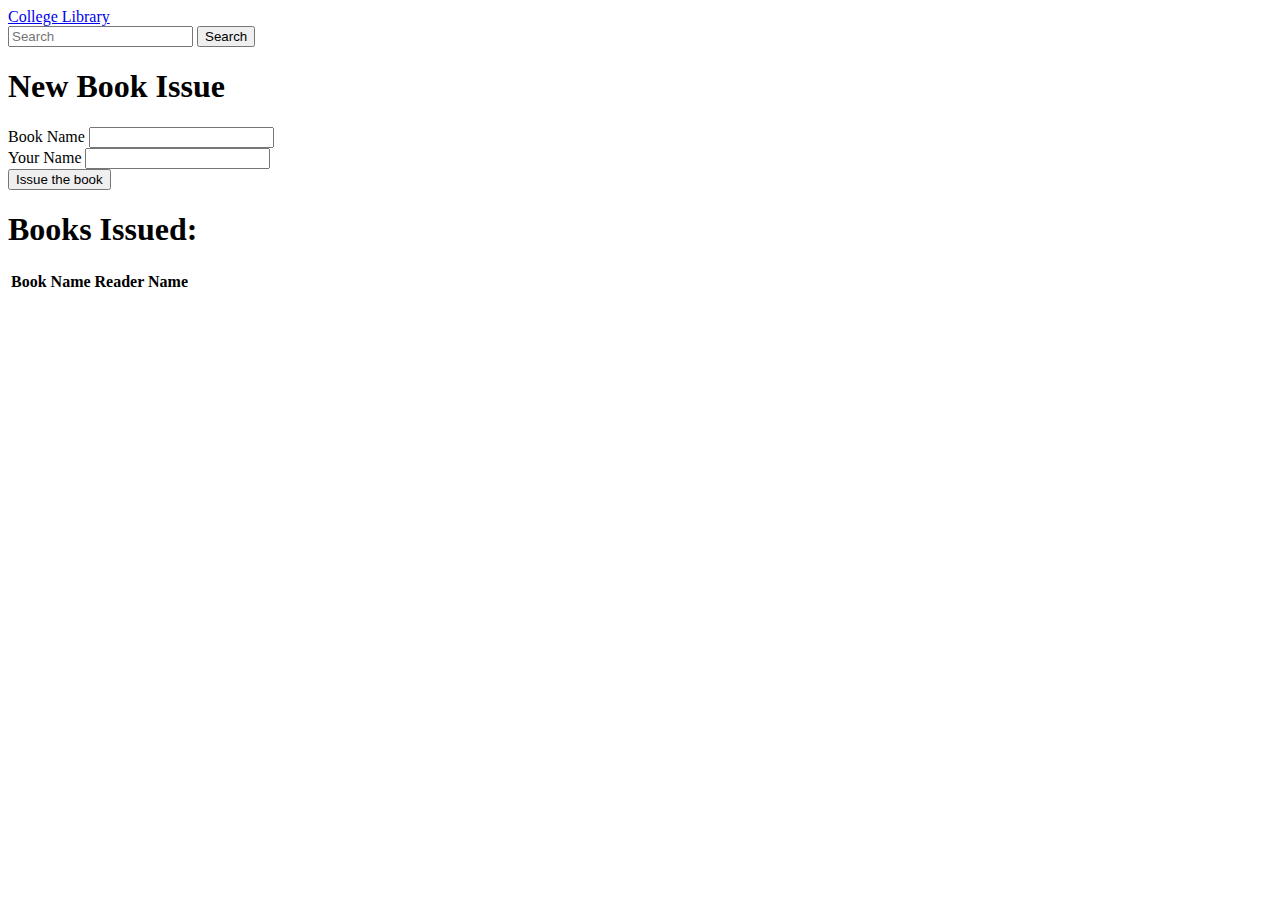
<file: collegeLibrary/index.html>
<!DOCTYPE html>
<html lang="en">
  <head>
    <title>College Library Website</title>
    <link
      href="https://cdn.jsdelivr.net/npm/bootstrap@5.1.3/dist/css/bootstrap.min.css"
      rel="stylesheet"
      integrity="sha384-1BmE4kWBq78iYhFldvKuhfTAU6auU8tT94WrHftjDbrCEXSU1oBoqyl2QvZ6jIW3"
      crossorigin="anonymous"
    />
  </head>
  <body id="body">
    <nav class="navbar navbar-expand-lg navbar-dark bg-dark">
      <div class="container-fluid">
        <div>
          <a class="navbar-brand" href="#">College Library</a>
        </div>
        <div id="navbarSupportedContent">
          <form class="d-flex">
            <input
              class="form-control me-2"
              type="search"
              placeholder="Search"
              aria-label="Search"
            />
            <button class="btn btn-outline-success" type="submit">
              Search
            </button>
          </form>
        </div>
      </div>
    </nav>
    <div id="outMsg"></div>
    <form id="libForm" class="my-5 mx-5">
      <h1>New Book Issue</h1>
      <div class="mb-3">
        <label for="exampleInputEmail1" class="form-label">Book Name</label>
        <input class="form-control" id="iBook" />
      </div>
      <div class="mb-3">
        <label for="authorName" class="form-label">Your Name</label>
        <input class="form-control" id="iName" />
      </div>
      <!-- <div class="mb-3 form-check">
        <input type="checkbox" class="form-check-input" id="tandc" required />
        <label class="form-check-label" for="tandc"
          >I agree to the college library terms & conditions.</label
        >
      </div> -->
      <button type="submit" class="btn btn-primary">Issue the book</button>
    </form>
    <table class="table table-striped w-75 mx-auto">
      <h1>Books Issued:</h1>
      <thead>
        <tr>
          <th scope="col">Book Name</th>
          <th scope="col">Reader Name</th>
        </tr>
      </thead>
      <tbody id="tbody"></tbody>
    </table>
    <script
      src="https://cdn.jsdelivr.net/npm/bootstrap@5.1.3/dist/js/bootstrap.bundle.min.js"
      integrity="sha384-ka7Sk0Gln4gmtz2MlQnikT1wXgYsOg+OMhuP+IlRH9sENBO0LRn5q+8nbTov4+1p"
      crossorigin="anonymous"
    ></script>
    <script src="usingES6Classes.js"></script>
    <!-- <script src="usingPrototypes.js"></script> -->
  </body>
</html>
</file>
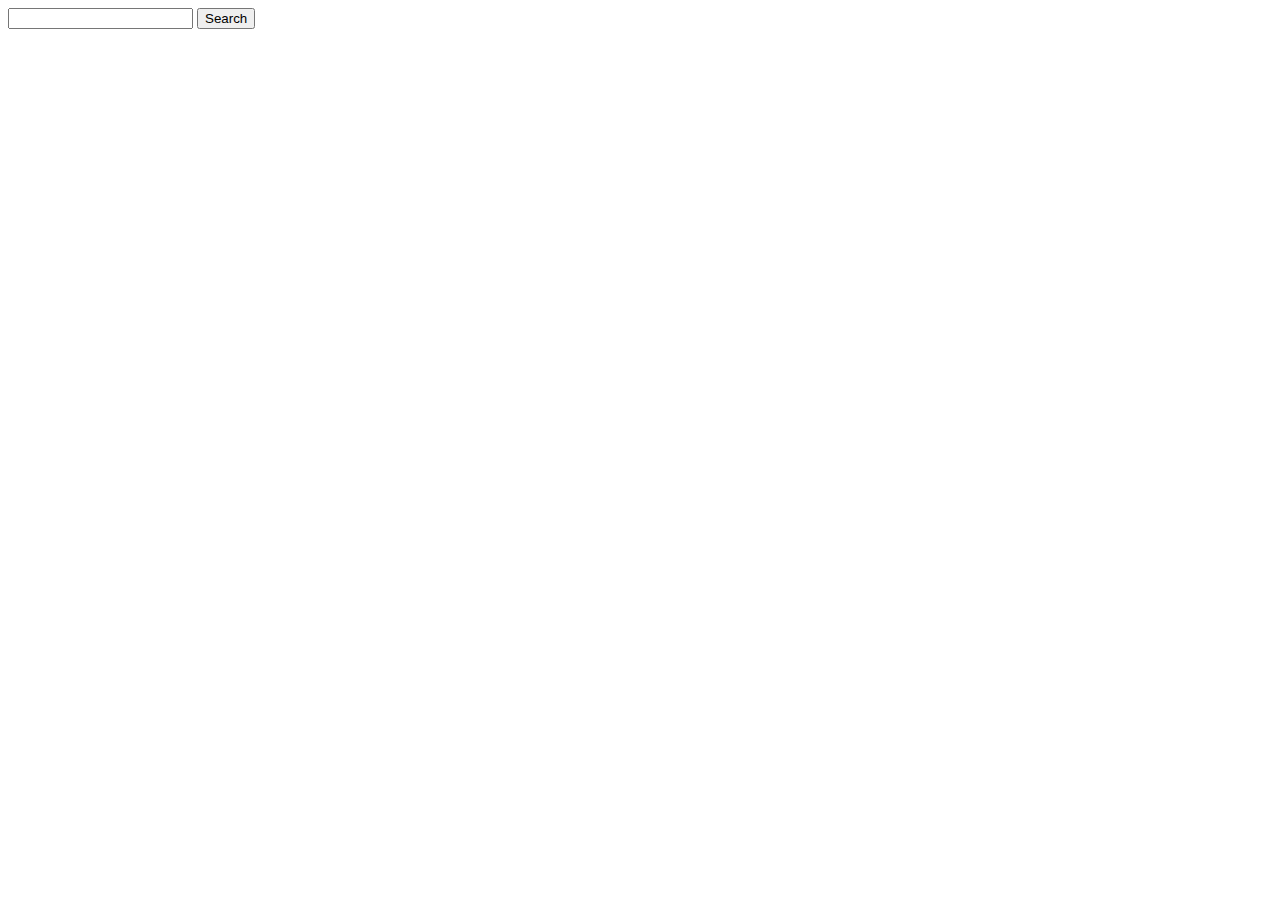
<file: dictionary/index.html>
<!DOCTYPE html>
<html>
  <head>
    <title>API Dictionary!(Personal Project)</title>
    <link rel="preconnect" href="https://fonts.googleapis.com" />
    <link rel="preconnect" href="https://fonts.gstatic.com" crossorigin />
    <link
      href="https://fonts.googleapis.com/css2?family=Nunito:wght@600&display=swap"
      rel="stylesheet"
    />
    <link
      href="https://cdn.jsdelivr.net/npm/bootstrap@5.1.3/dist/css/bootstrap.min.css"
      rel="stylesheet"
      integrity="sha384-1BmE4kWBq78iYhFldvKuhfTAU6auU8tT94WrHftjDbrCEXSU1oBoqyl2QvZ6jIW3"
      crossorigin="anonymous"
    />
  </head>
  <body id="primary">
    <!-- <h1>AJAX</h1>-->
    <input type="text" value="" id="inpTxt" />
    <button type="button" id="fetchBtn" class="btn btn-secondary">
      Search
    </button>
    <div class="card">
      <div class="card-body">
        <ul style="list-style-type: none" id="list">
          <li></li>
        </ul>
      </div>
    </div>
    <script async src="script.js"></script>
    <script
      src="https://cdn.jsdelivr.net/npm/bootstrap@5.1.3/dist/js/bootstrap.bundle.min.js"
      integrity="sha384-ka7Sk0Gln4gmtz2MlQnikT1wXgYsOg+OMhuP+IlRH9sENBO0LRn5q+8nbTov4+1p"
      crossorigin="anonymous"
    ></script>
  </body>
</html>
</file>
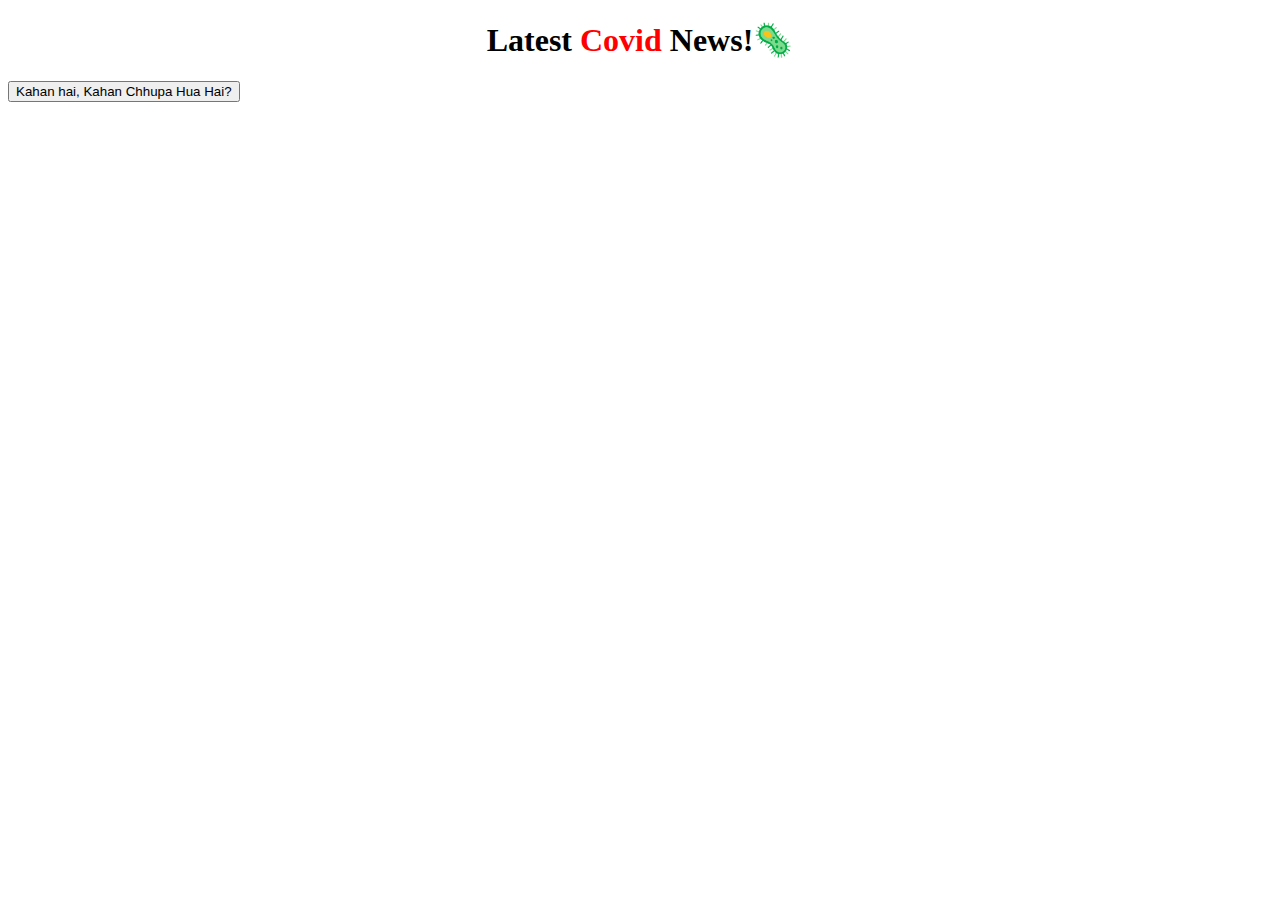
<file: newsWebsite/index.html>
<!DOCTYPE html>
<html>
  <head>
    <title>News Website!</title>
    <link rel="preconnect" href="https://fonts.googleapis.com" />
    <link rel="preconnect" href="https://fonts.gstatic.com" crossorigin />
    <link
      href="https://fonts.googleapis.com/css2?family=Nunito:wght@600&display=swap"
      rel="stylesheet"
    />
    <link
      href="https://cdn.jsdelivr.net/npm/bootstrap@5.1.3/dist/css/bootstrap.min.css"
      rel="stylesheet"
      integrity="sha384-1BmE4kWBq78iYhFldvKuhfTAU6auU8tT94WrHftjDbrCEXSU1oBoqyl2QvZ6jIW3"
      crossorigin="anonymous"
    />
    <style>
      /* * {
        font-size: 4rem;
      }
      .card-text {
        font-size: 0.7rem;
      } */
    </style>
  </head>
  <body id="primary">
    <h1 align="center" class="my-5">
      Latest <span style="color: red">Covid</span> News!🦠
    </h1>
    <button type="button" id="fetchBtn" class="d-none btn btn-primary">
      Kahan hai, Kahan Chhupa Hua Hai?
    </button>
    <div id="parent" class="container d-flex flex-wrap"></div>

    <!-- GENERAL SCRIPT -->
    <script async src="script.js"></script>
    <script
      src="https://cdn.jsdelivr.net/npm/bootstrap@5.1.3/dist/js/bootstrap.bundle.min.js"
      integrity="sha384-ka7Sk0Gln4gmtz2MlQnikT1wXgYsOg+OMhuP+IlRH9sENBO0LRn5q+8nbTov4+1p"
      crossorigin="anonymous"
    ></script>
  </body>
</html>
</file>
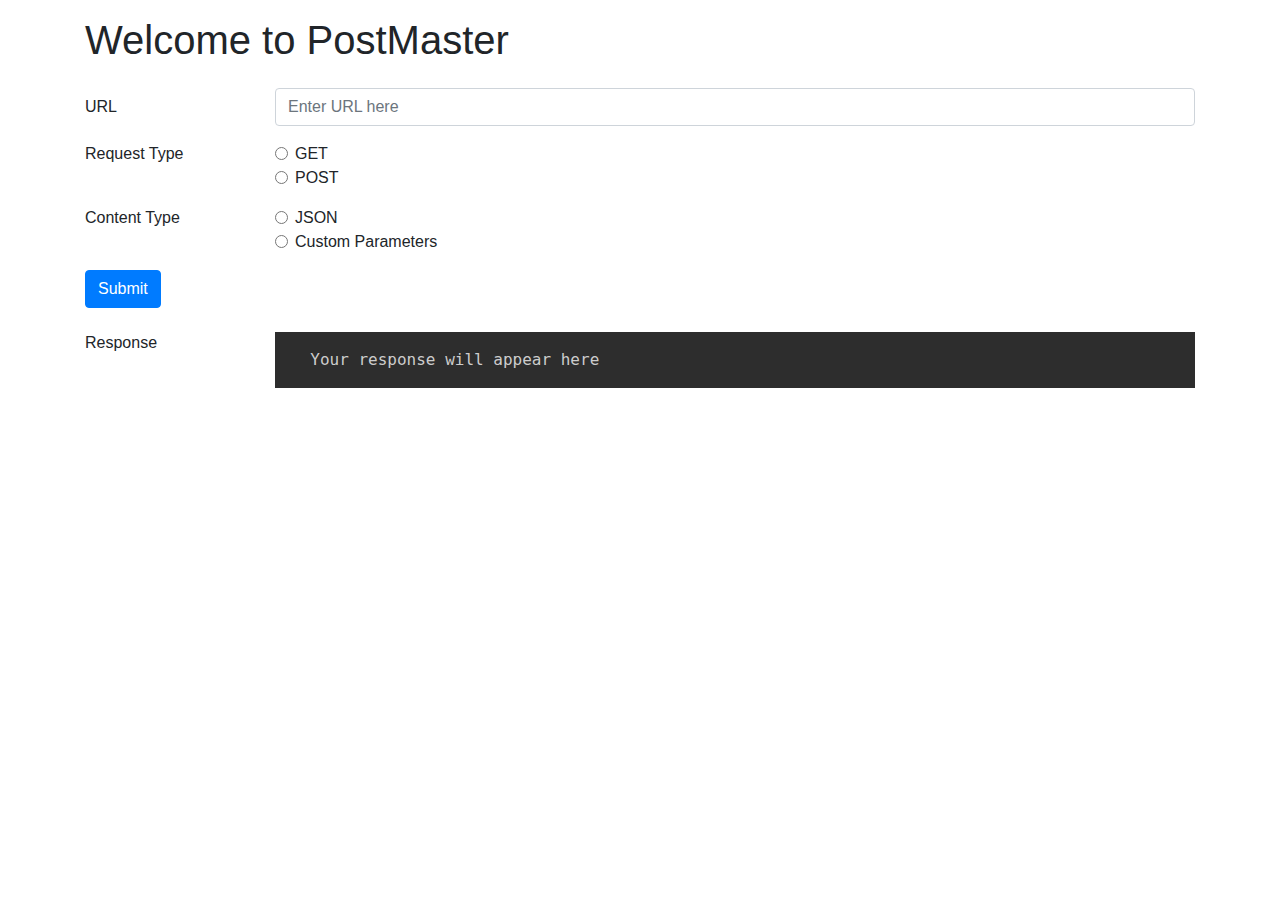
<file: postman-clone/index.html>
<!DOCTYPE html>
<html lang="en">
  <head>
    <!-- Required meta tags -->
    <meta charset="utf-8" />
    <meta
      name="viewport"
      content="width=device-width, initial-scale=1, shrink-to-fit=no"
    />

    <!-- <link rel="stylesheet" href="prism.css" /> -->
    <!-- Bootstrap CSS -->
    <link
      rel="stylesheet"
      href="https://stackpath.bootstrapcdn.com/bootstrap/4.3.1/css/bootstrap.min.css"
      integrity="sha384-ggOyR0iXCbMQv3Xipma34MD+dH/1fQ784/j6cY/iJTQUOhcWr7x9JvoRxT2MZw1T"
      crossorigin="anonymous"
    />
    <link rel="stylesheet" href="prism.css" />

    <style>
      #responsePre {
        max-height: 500px;
      }
      #loaderParent {
        height: 100%;
        width: 100%;
        display: flex;
        justify-content: center;
        align-items: center;
        margin: auto;
        position: absolute;
        background-color: rgba(100, 100, 100, 0.6);
        z-index: 2;
      }
      #loader {
        border: 16px solid #f3f3f3;
        border-radius: 50%;
        position: absolute;
        border-top: 16px solid blue;
        border-bottom: 16px solid blue;
        width: 120px;
        height: 120px;
        -webkit-animation: spin 2s linear infinite;
        animation: spin 2s linear infinite;
      }

      @-webkit-keyframes spin {
        0% {
          -webkit-transform: rotate(0deg);
        }
        100% {
          -webkit-transform: rotate(360deg);
        }
      }

      @keyframes spin {
        0% {
          transform: rotate(0deg);
        }
        100% {
          transform: rotate(360deg);
        }
      }
    </style>
    <title>PostMaster by CodeWithHarry!</title>
  </head>

  <body>
    <div id="loaderParent" style="display: none">
      <div id="loader"></div>
    </div>
    <div class="container">
      <h1 class="py-3">Welcome to PostMaster</h1>
    </div>

    <div class="container">
      <div class="form-group row">
        <label for="url" class="col-sm-2 col-form-label">URL</label>
        <div class="col-sm-10">
          <input
            type="text"
            class="form-control"
            id="url"
            placeholder="Enter URL here"
          />
        </div>
      </div>

      <!-- Request type box -->
      <fieldset class="form-group">
        <div class="row">
          <legend class="col-form-label col-sm-2 pt-0">Request Type</legend>
          <div class="col-sm-10">
            <div class="form-check">
              <input
                class="form-check-input"
                type="radio"
                name="requestType"
                id="get"
                value="GET"
              />
              <label class="form-check-label" for="get"> GET </label>
            </div>
            <div class="form-check">
              <input
                class="form-check-input"
                type="radio"
                name="requestType"
                id="post"
                value="POST"
              />
              <label class="form-check-label" for="post"> POST </label>
            </div>
          </div>
        </div>
      </fieldset>

      <!-- Content type box -->
      <fieldset class="form-group">
        <div class="row">
          <legend class="col-form-label col-sm-2 pt-0">Content Type</legend>
          <div class="col-sm-10">
            <div class="form-check">
              <input
                class="form-check-input"
                type="radio"
                name="contentType"
                id="jsonRadio"
                value="JSON"
              />
              <label class="form-check-label" for="jsonRadio"> JSON </label>
            </div>
            <div class="form-check">
              <input
                class="form-check-input"
                type="radio"
                name="contentType"
                id="paramsRadio"
                value="PARAMS"
              />
              <label class="form-check-label" for="paramsRadio">
                Custom Parameters
              </label>
            </div>
          </div>
        </div>
      </fieldset>

      <!-- Parameters box - This will hide on clicking json option in content type  -->
      <div id="parametersBox" style="display: none">
        <div id="newParams" class="form-row">
          <label for="parameterKey1" class="col-sm-2 col-form-label"
            >Parameter 1</label
          >
          <div class="col-md-4">
            <input
              type="text"
              class="form-control paramInp"
              id="parameterKey1"
              placeholder="Enter Parameter 1 Key"
            />
          </div>
          <div class="col-md-4">
            <input
              type="text"
              class="form-control paramInp"
              id="parameterValue1"
              placeholder="Enter Parameter 1 Value"
            />
          </div>
          <button id="addParam" class="btn btn-primary">+</button>
        </div>
        <div id="params"></div>
      </div>

      <!-- Json Request box - This will hide on clicking parameters option in content type -->
      <div class="my-3" id="requestJsonBox" style="display: none">
        <div class="form-group row">
          <label for="requestJsonText" class="col-sm-2 col-form-label"
            >Enter Request Json</label
          >
          <div class="col-sm-10">
            <textarea
              class="form-control"
              id="requestJsonText"
              rows="3"
            ></textarea>
          </div>
        </div>
      </div>

      <!-- Submit button which will trigger fetch api -->
      <div class="form-group row my-2">
        <div class="col-sm-10">
          <button id="submit" class="btn btn-primary">Submit</button>
        </div>
      </div>

      <div class="my-3" id="responseJsonBox">
        <div class="form-group row">
          <label for="responseJsonText" class="col-sm-2 col-form-label"
            >Response</label
          >
          <div class="col-sm-10">
            <pre
              class="language-javascript"
            > <code id='responsePrism' class="language-javascript"> Your response will appear here </code> </pre>
          </div>
        </div>
      </div>
    </div>

    <!-- Optional JavaScript -->
    <!-- jQuery first, then Popper.js, then Bootstrap JS -->
    <script
      src="https://code.jquery.com/jquery-3.3.1.slim.min.js"
      integrity="sha384-q8i/X+965DzO0rT7abK41JStQIAqVgRVzpbzo5smXKp4YfRvH+8abtTE1Pi6jizo"
      crossorigin="anonymous"
    ></script>
    <script
      src="https://cdnjs.cloudflare.com/ajax/libs/popper.js/1.14.7/umd/popper.min.js"
      integrity="sha384-UO2eT0CpHqdSJQ6hJty5KVphtPhzWj9WO1clHTMGa3JDZwrnQq4sF86dIHNDz0W1"
      crossorigin="anonymous"
    ></script>
    <script
      src="https://stackpath.bootstrapcdn.com/bootstrap/4.3.1/js/bootstrap.min.js"
      integrity="sha384-JjSmVgyd0p3pXB1rRibZUAYoIIy6OrQ6VrjIEaFf/nJGzIxFDsf4x0xIM+B07jRM"
      crossorigin="anonymous"
    ></script>

    <script src="script.js"></script>
    <script src="prism.js"></script>
  </body>
</html>
</file>
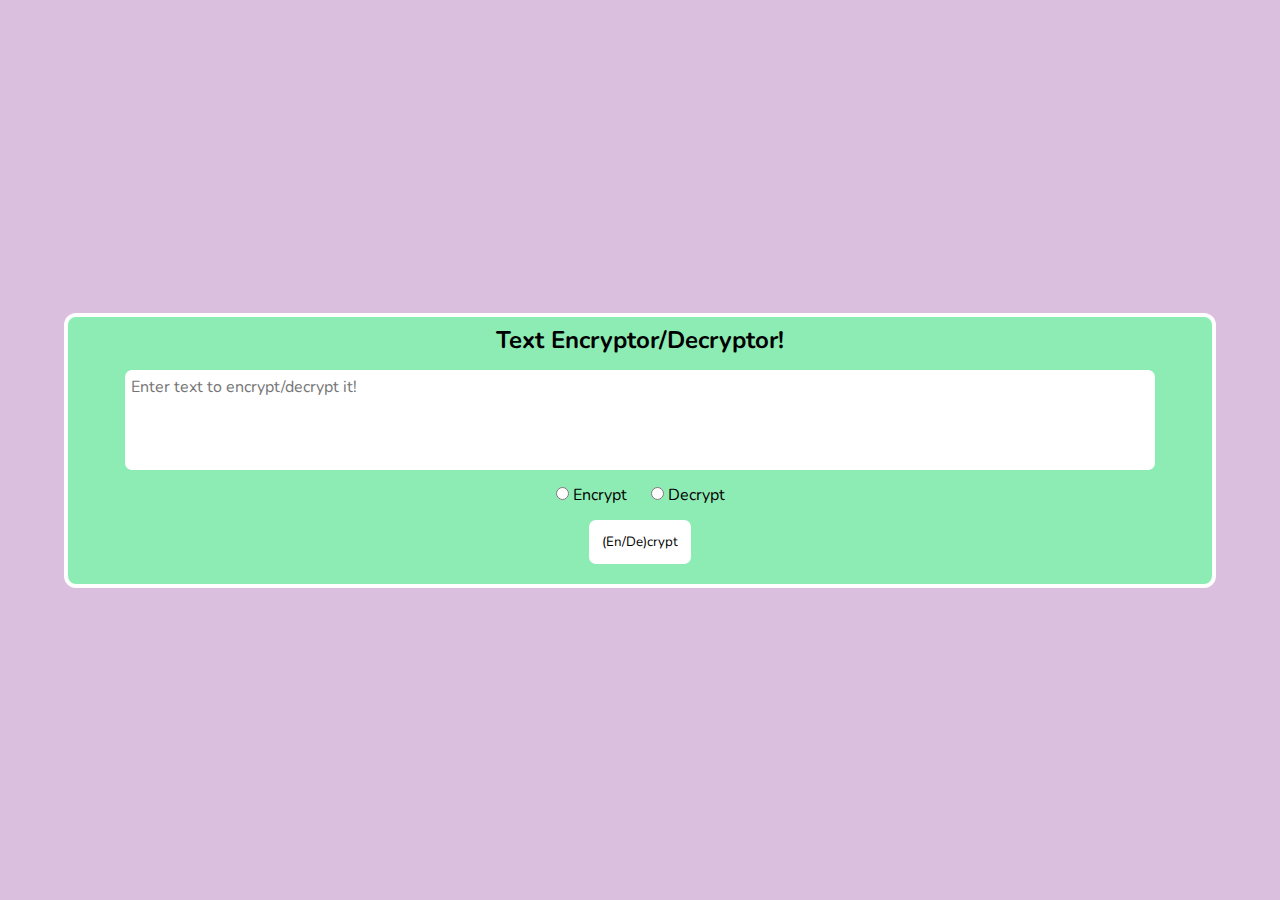
<file: textEncryptDecrypt/index.html>
<!DOCTYPE html>
<html lang="en">
  <head>
    <meta charset="UTF-8" />
    <meta http-equiv="X-UA-Compatible" content="IE=edge" />
    <meta name="viewport" content="width=device-width, initial-scale=1.0" />
    <link rel="preconnect" href="https://fonts.googleapis.com" />
    <link rel="preconnect" href="https://fonts.gstatic.com" crossorigin />
    <link
      href="https://fonts.googleapis.com/css2?family=Nunito:wght@400;600&display=swap"
      rel="stylesheet"
    />
    <link rel="stylesheet" href="styles.css" />
    <title>Text Encryptor/Decryptor</title>
  </head>
  <body>
    <div id="main">
      <h2 class="formElem">Text Encryptor/Decryptor!</h2>
      <textarea
        class="formElem"
        type="text"
        id="contentInp"
        value=""
        placeholder="Enter text to encrypt/decrypt it!"
      ></textarea>
      <div class="formElem">
        <span class="radios"
          ><input type="radio" id="encryptBtn" name="crypto" value="e" />
          <label for="encryptBtn">Encrypt</label></span
        >
        <span class="radios"
          ><input type="radio" id="decryptBtn" name="crypto" value="d" />
          <label for="decryptBtn">Decrypt</label></span
        ><br />
      </div>
      <button class="formElem" type="submit" id="submit">(En/De)crypt</button>
    </div>
    <div id="displayParent" style="display: none">
      <p id="display"></p>
      <button id="tapToCpy">Tap to copy</button>
    </div>
    <script src="/script.js"></script>
  </body>
</html>

<!-- Lorem ipsum dolor sit amet, consectetur adipisicing elit. Error necessitatibus consequuntur numquam fugiat obcaecati corporis eos, magnam quas distinctio nesciunt libero, non minus minima ullam, aliquid aut illo ipsum. Eligendi quidem quo deleniti voluptatum recusandae, at quas sapiente eos beatae quia? Consectetur dicta, inventore deleniti amet repellendus officia velit eum sunt! Quis dolores repellendus odio sit amet consequuntur voluptate labore, deleniti non corporis accusantium, hic laborum recusandae excepturi ut, ea quae sapiente? Amet nihil velit quas quo aperiam. Nobis sequi consectetur quia, explicabo natus aliquid eos cum necessitatibus animi aut saepe magni nulla excepturi quasi omnis, quas ex ea corporis! -->
</file>
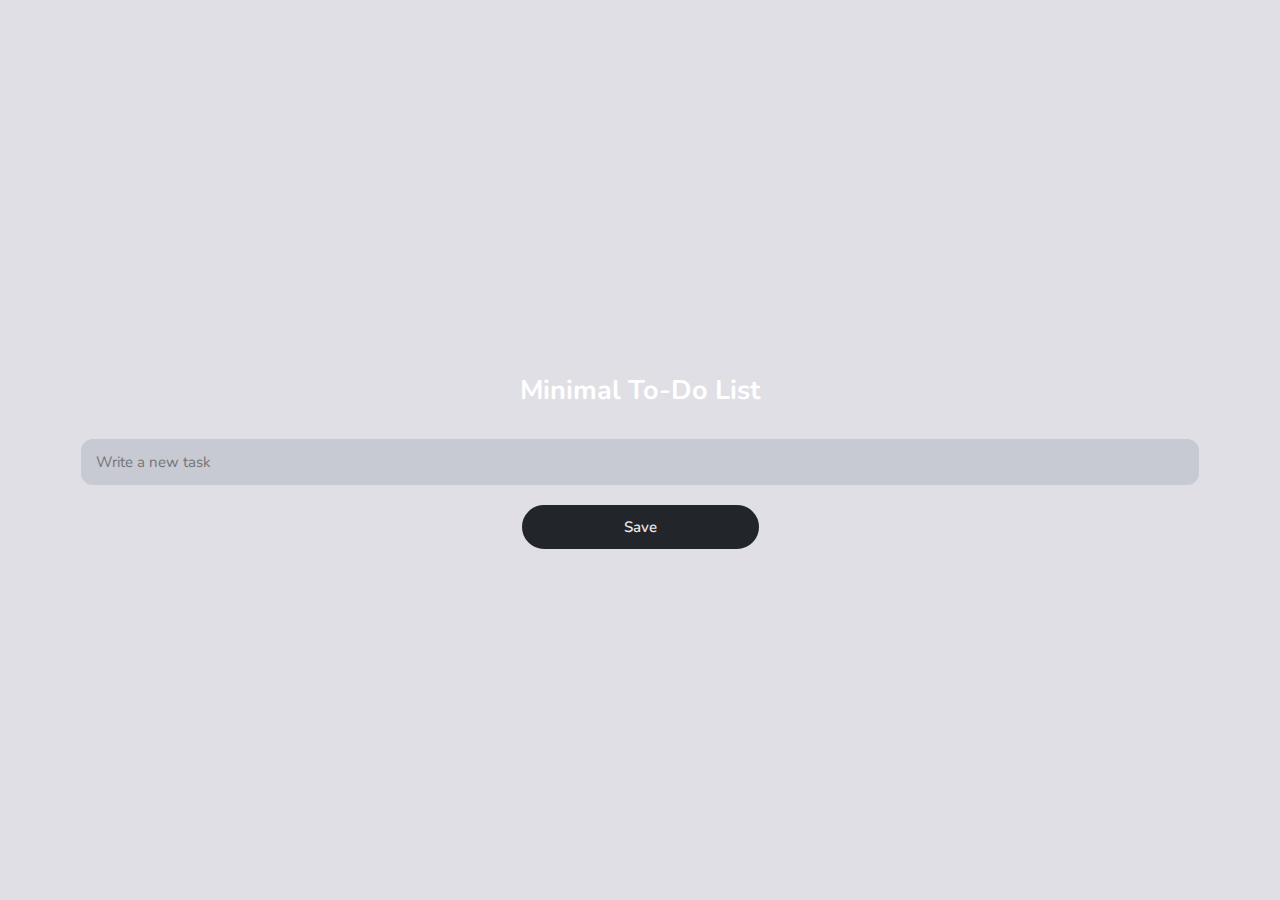
<file: todo/index.html>
<!DOCTYPE html>
<html>
  <head>
    <title>Minimalism</title>
    <link rel="preconnect" href="https://fonts.googleapis.com" />
    <link rel="preconnect" href="https://fonts.gstatic.com" crossorigin />
    <link
      href="https://fonts.googleapis.com/css2?family=Nunito:wght@600&display=swap"
      rel="stylesheet"
    />
    <link rel="stylesheet" href="todo.css" />
  </head>
  <body id="primary">
    <h1 class="headingMain">Minimal To-Do List</h1>
    <form id="form">
      <input
        id="inp"
        class="txt"
        type="text"
        value=""
        placeholder="Write a new task"
      />
      <div id="buttons">
        <button class="btns" id="saveBtn" type="submit">Save</button>
        <button class="btns" id="resetBtn" style="display: none">
          Delete All
        </button>
      </div>
    </form>
    <ul id="ul"></ul>
    <script async src="todo.js"></script>
  </body>
</html>
</file>
<file: postman-clone/prism.css>
/* PrismJS 1.26.0
https://prismjs.com/download.html#themes=prism-tomorrow&languages=markup+css+clike+javascript+json+json5&plugins=jsonp-highlight+toolbar+copy-to-clipboard */
code[class*=language-],pre[class*=language-]{color:#ccc;background:0 0;font-family:Consolas,Monaco,'Andale Mono','Ubuntu Mono',monospace;font-size:1em;text-align:left;white-space:pre;word-spacing:normal;word-break:normal;word-wrap:normal;line-height:1.5;-moz-tab-size:4;-o-tab-size:4;tab-size:4;-webkit-hyphens:none;-moz-hyphens:none;-ms-hyphens:none;hyphens:none}pre[class*=language-]{padding:1em;margin:.5em 0;overflow:auto}:not(pre)>code[class*=language-],pre[class*=language-]{background:#2d2d2d}:not(pre)>code[class*=language-]{padding:.1em;border-radius:.3em;white-space:normal}.token.block-comment,.token.cdata,.token.comment,.token.doctype,.token.prolog{color:#999}.token.punctuation{color:#ccc}.token.attr-name,.token.deleted,.token.namespace,.token.tag{color:#e2777a}.token.function-name{color:#6196cc}.token.boolean,.token.function,.token.number{color:#f08d49}.token.class-name,.token.constant,.token.property,.token.symbol{color:#f8c555}.token.atrule,.token.builtin,.token.important,.token.keyword,.token.selector{color:#cc99cd}.token.attr-value,.token.char,.token.regex,.token.string,.token.variable{color:#7ec699}.token.entity,.token.operator,.token.url{color:#67cdcc}.token.bold,.token.important{font-weight:700}.token.italic{font-style:italic}.token.entity{cursor:help}.token.inserted{color:green}
div.code-toolbar{position:relative}div.code-toolbar>.toolbar{position:absolute;z-index:10;top:.3em;right:.2em;transition:opacity .3s ease-in-out;opacity:0}div.code-toolbar:hover>.toolbar{opacity:1}div.code-toolbar:focus-within>.toolbar{opacity:1}div.code-toolbar>.toolbar>.toolbar-item{display:inline-block}div.code-toolbar>.toolbar>.toolbar-item>a{cursor:pointer}div.code-toolbar>.toolbar>.toolbar-item>button{background:0 0;border:0;color:inherit;font:inherit;line-height:normal;overflow:visible;padding:0;-webkit-user-select:none;-moz-user-select:none;-ms-user-select:none}div.code-toolbar>.toolbar>.toolbar-item>a,div.code-toolbar>.toolbar>.toolbar-item>button,div.code-toolbar>.toolbar>.toolbar-item>span{color:#bbb;font-size:.8em;padding:0 .5em;background:#f5f2f0;background:rgba(224,224,224,.2);box-shadow:0 2px 0 0 rgba(0,0,0,.2);border-radius:.5em}div.code-toolbar>.toolbar>.toolbar-item>a:focus,div.code-toolbar>.toolbar>.toolbar-item>a:hover,div.code-toolbar>.toolbar>.toolbar-item>button:focus,div.code-toolbar>.toolbar>.toolbar-item>button:hover,div.code-toolbar>.toolbar>.toolbar-item>span:focus,div.code-toolbar>.toolbar>.toolbar-item>span:hover{color:inherit;text-decoration:none}
</file>
<file: textEncryptDecrypt/styles.css>
* {
  margin: 0;
  padding: 0;
  transition: all 0.25s ease-in;
  border: none;
  box-sizing: border-box;
  font-family: Nunito, "Gill Sans", "Helvetica", sans-serif;
}

body {
  height: 100vh;
  width: 100%;
  margin: 0 auto;
  overflow-y: visible;
  display: flex;
  flex-direction: column;
  justify-content: center;
  align-items: center;
  background-color: #dabfde;
}

#main {
  width: 90%;
  margin: 0 auto;
  display: flex;
  flex-direction: column;
  align-items: center;
  background-color: #8decb4;
  border: 4px solid white;
  border-radius: 12px;
}

#contentInp {
  border-radius: 7px;
  outline: none;
  resize: none;
  padding: 3px;
  font-size: medium;
  width: 90%;
  height: 100px;
  border: 3px solid white;
}

.formElem {
  margin: 7px 0;
}

.radios {
  margin: 0 10px;
}

#submit {
  padding: 10px;
  margin-bottom: 20px;
  border: 3px solid white;
  border-radius: 7px;
  background-color: #fff;
}

#submit:hover {
  background-color: #8decb4;
}

#displayParent {
  flex-grow: 0.6;
  border-radius: 7px;
  padding: 5px;
  margin-top: 12px;
  max-width: 90%;
  height: fit-content;
  max-height: 50%;
  overflow-y: scroll;
  border: 3px solid white;
  background-color: #fff;
  display: flex;
}

#display {
  word-wrap: break-word;
  height: fit-content;
}

#tapToCpy {
  border: 1px solid black;
  padding: 3px;
  border-radius: 4px;
  margin: 6px 0;
}
</file>
<file: todo/todo.css>
/* OBJECTIVES */
/*
1. Making save button absolute over the input area, on the right end
2. Responsiveness of the input bar, buttons, and notes
*/

* {
  font-family: "Nunito", Helvetica, Arial, sans-serif;
  transition: all 0.25s ease;
  scroll-behavior: smooth;
  margin: 0;
  padding: 0;
  border: none;
  outline: none;
  font-size: 15px;
  text-rendering: optimizeSpeed;
}

html {
  display: flex;
  flex-direction: column;
  justify-content: center;
  align-items: center;
}

body {
  width: 100%;
  height: 100vh;
  display: flex;
  flex-direction: column;
  justify-content: center;
  background-color: #dfdfe5;
}

#searchParent {
  margin: 0 auto;
  display: flex;
  justify-content: center;
}

#search {
  width: 80%;
  margin: 0 auto;
  border-radius: 10px;
  background-color: #c7c9d3;
  padding: 8px 12px;
}

.fa-search {
  position: relative;
  right: 30px;
  top: 10px;
}

.headingMain {
  text-align: center;
  font-size: 1.8rem;
  margin-top: 50px;
  color: #fff;
}

form {
  margin: 20px auto;
  width: 100%;
}

form #inp {
  height: 30px;
}

.txt {
  display: block;
  padding: 8px 15px;
  width: 85%;
  margin: 10px auto;
  background-color: #c7c9d3;
  border-radius: 12px;
  color: #585b60;
}

form #select {
  width: 85%;
}

form #inp:focus {
  background-color: #fff;
  color: #111;
}

form .btns {
  padding: 10px 100px;
  margin: 10px auto;
  border-radius: 50rem;
  background-color: #222529;
  color: #e9e9e9;
  border: 2px solid #222529;
  font-weight: 600;
}

form .btns:hover {
  background-color: #fff;
  color: #222529;
}

#buttons {
  display: flex;
  justify-content: center;
}

#ul {
  list-style-type: none;
  width: 70%;
  margin: 0 auto;
}

.lis {
  background-color: #fff;
  color: #222529;
  border-radius: 10px;
  padding: 5px 7px;
  margin: 10px;
}
</file>
